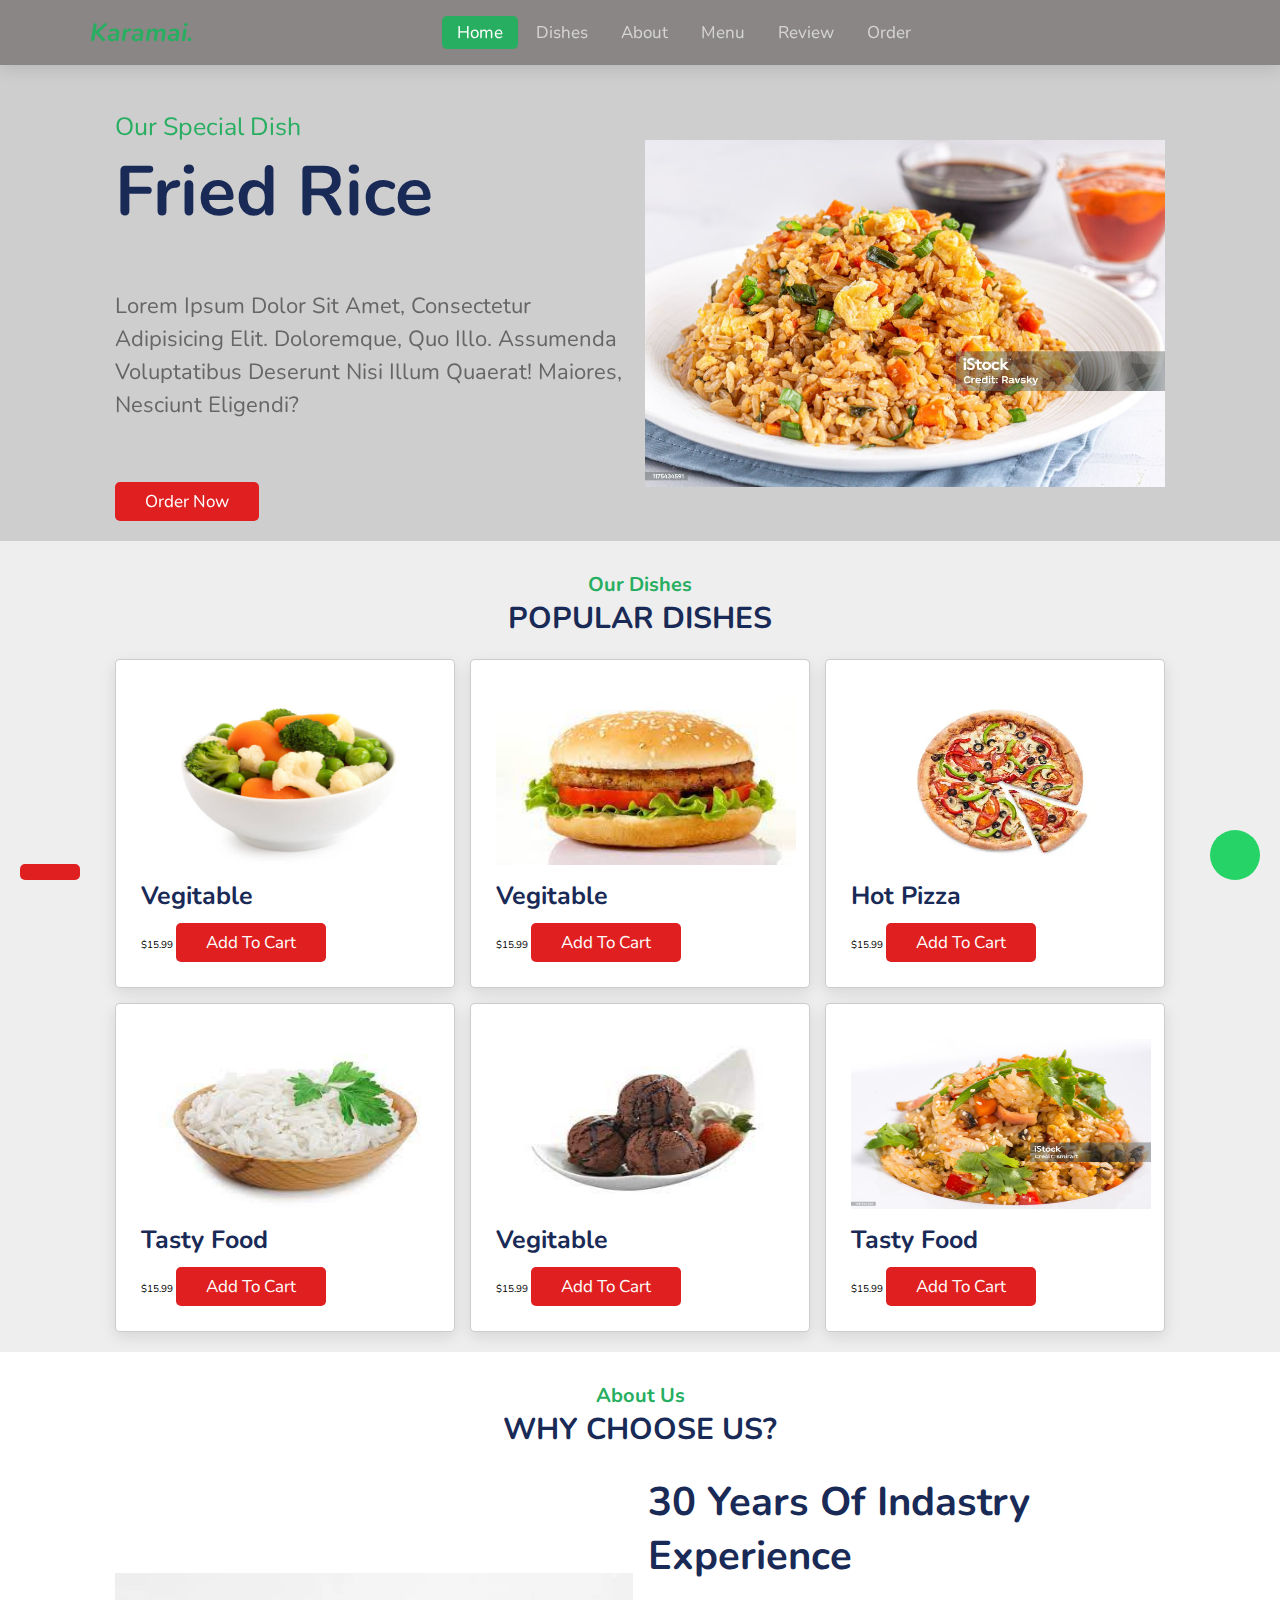
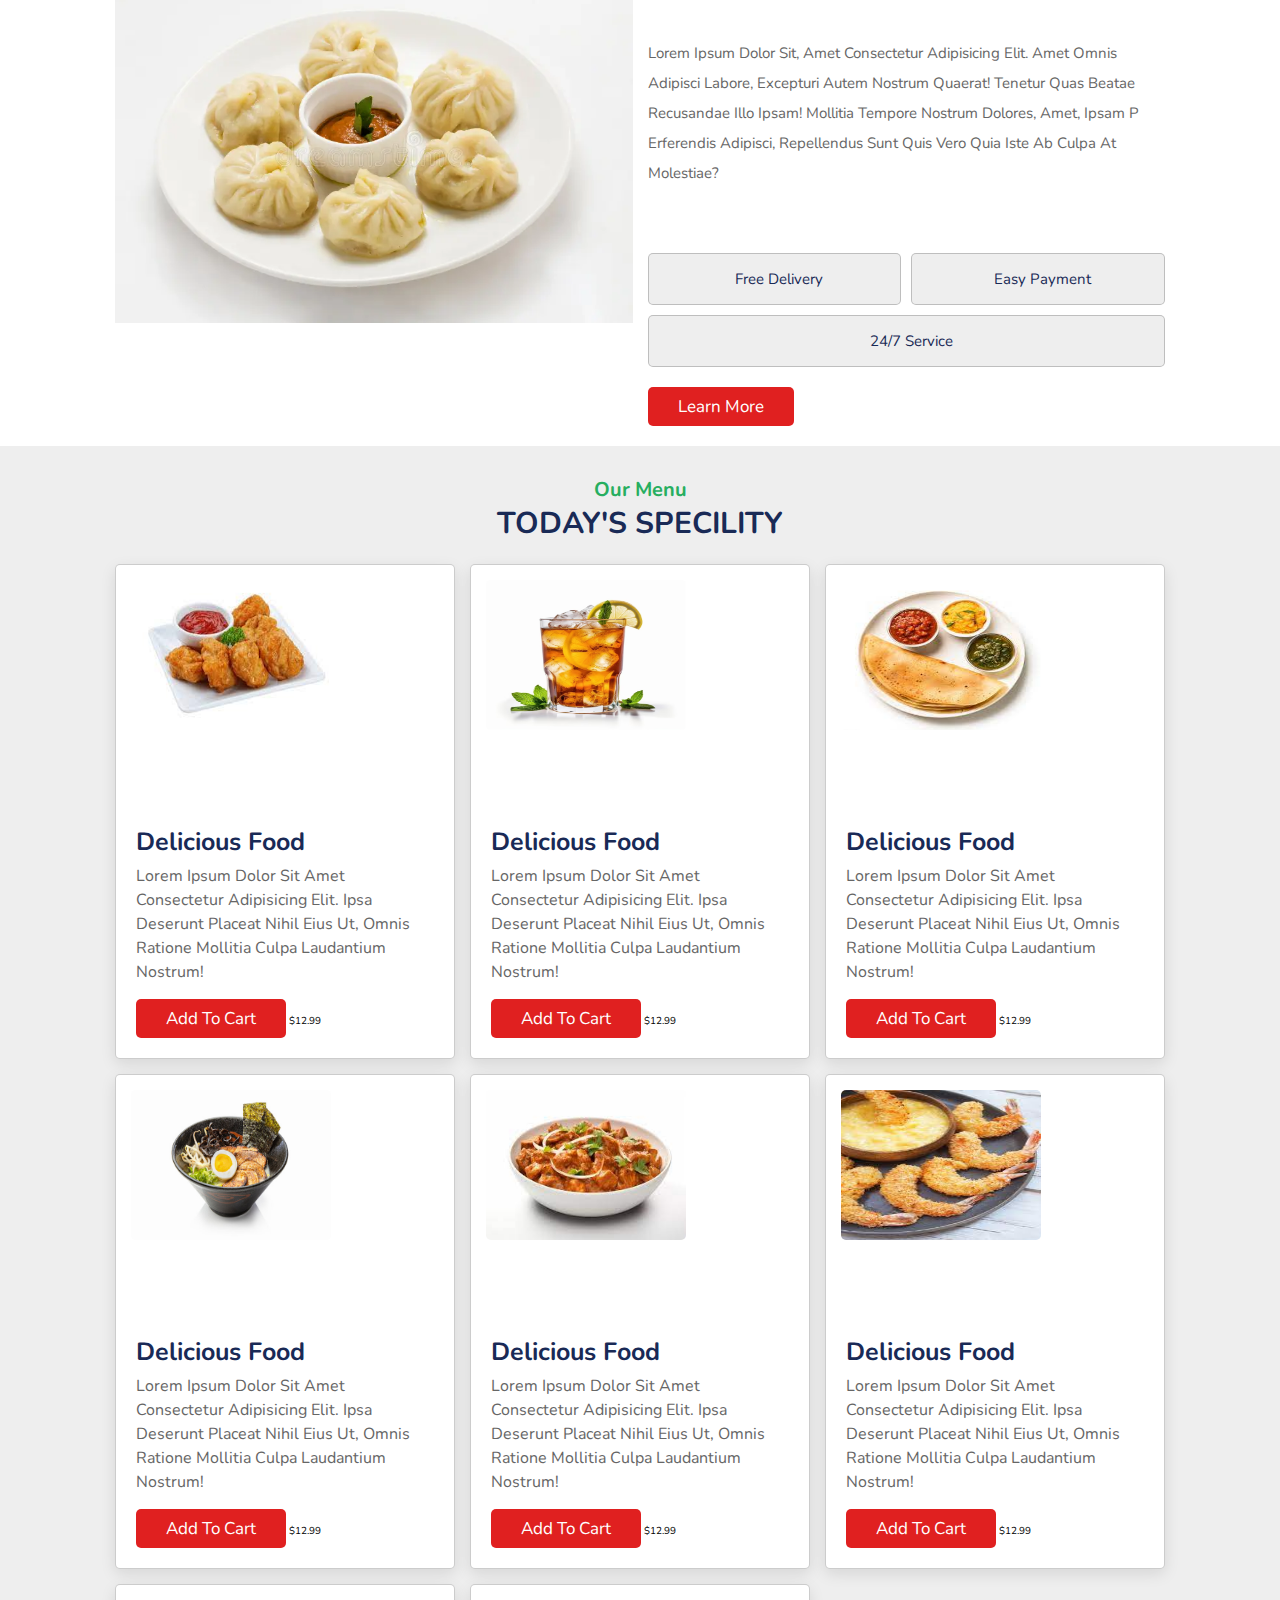
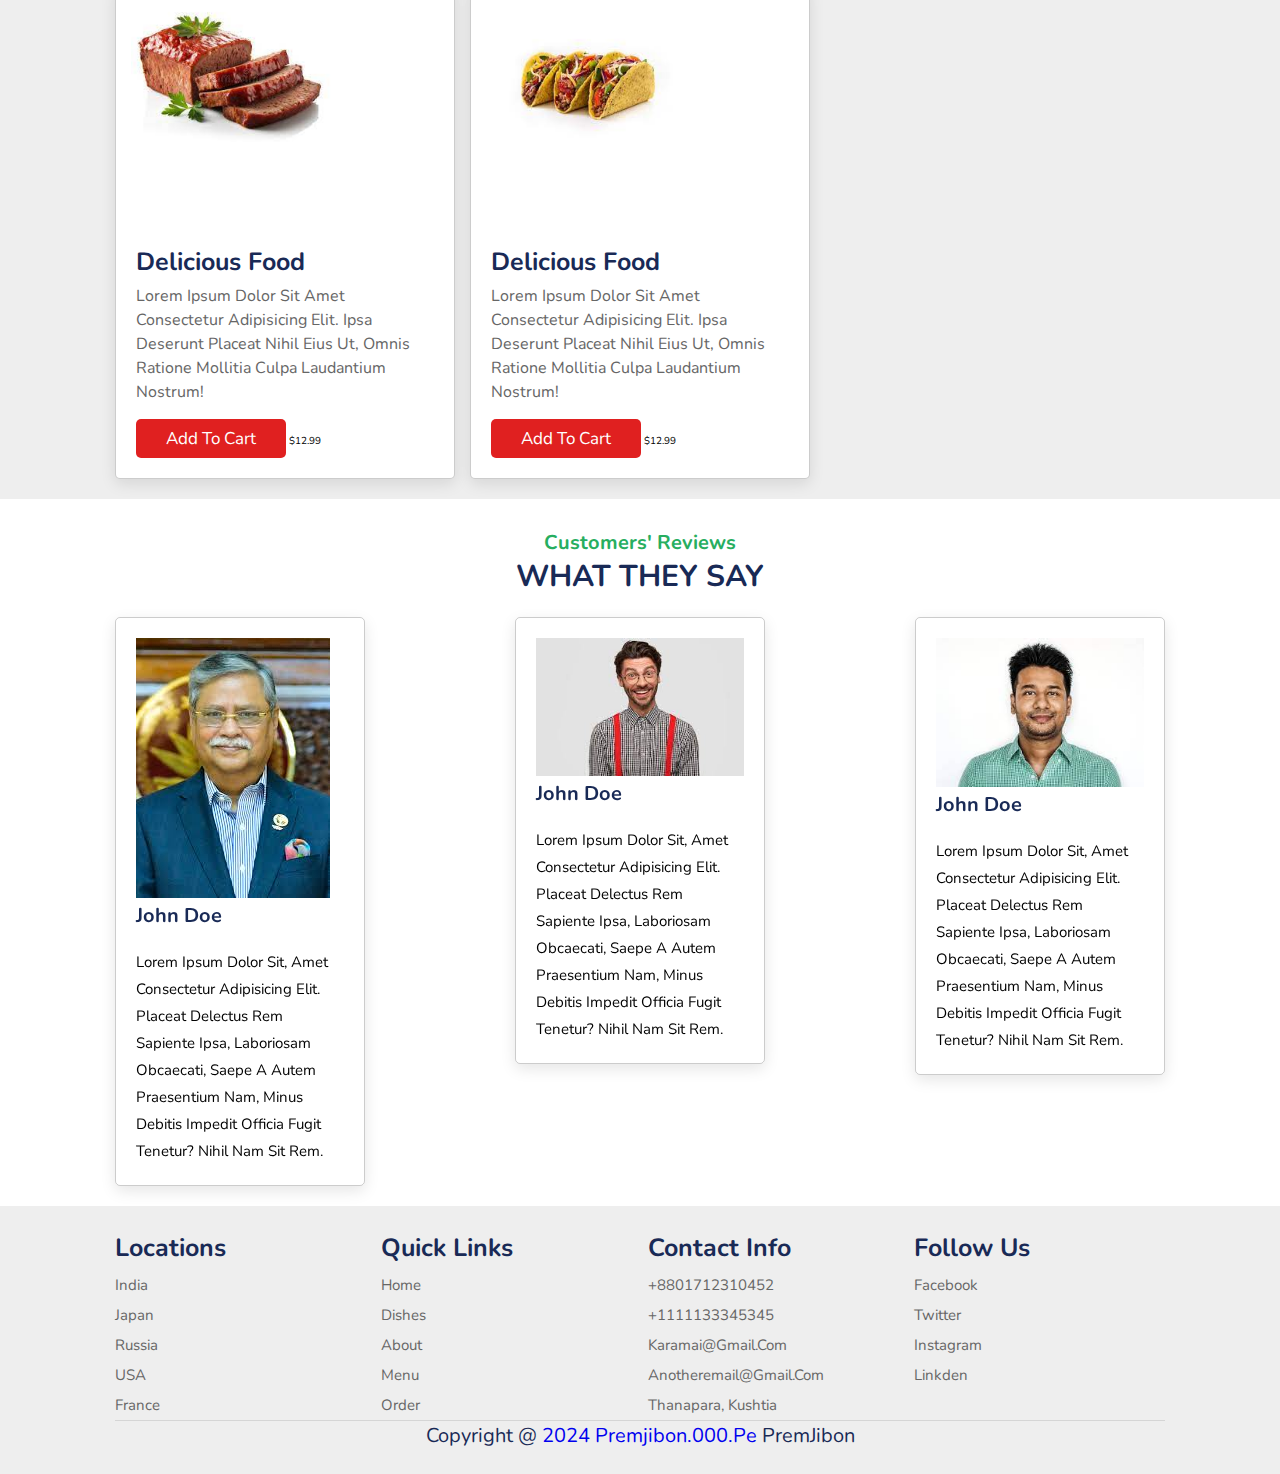
<file: index.htm>
<!DOCTYPE html>
<html lang="en">

<head>
    <!--swiper-->
    <link rel="stylesheet" href="https://cdn.jsdelivr.net/npm/swiper@11/swiper-bundle.min.css" />
    <!-- google fonts-->
    <link rel="preconnect" href="https://fonts.googleapis.com">
    <link rel="preconnect" href="https://fonts.gstatic.com" crossorigin>
    <!-- Font Awesome for icons -->
<link rel="stylesheet" href="https://cdnjs.cloudflare.com/ajax/libs/font-awesome/6.5.1/css/all.min.css"
integrity="sha512-DTOQO9RWCH3ppGqcWaEA1BIZOC6xxalwEsw9c2QQeAIftl+Vegovlnee1c9QX4TctnWMn13TZye+giMm8e2LwA=="
crossorigin="anonymous" referrerpolicy="no-referrer" />

    <link
        href="https://fonts.googleapis.com/css2?family=Montserrat+Alternates:ital@1&family=Nunito:ital,wght@0,200..1000;1,200..1000&family=Pacifico&family=Reem+Kufi:wght@400;500;600;700&family=Roboto&display=swap"
        rel="stylesheet">
    <link rel="stylesheet" href="style.css">
    <meta charset="UTF-8">
    <meta name="viewport" content="width=device-width, initial-scale=1.0">
    <title>Karamai</title>

    <!-- font awesome cdn-->
    <link rel="stylesheet" href="https://cdnjs.cloudflare.com/ajax/libs/font-awesome/6.5.1/css/all.min.css"
        integrity="sha512-DTOQO9RWCH3ppGqcWaEA1BIZOC6xxalwEsw9c2QQeAIftl+Vegovlnee1c9QX4TctnWMn13TZye+giMm8e2LwA=="
        crossorigin="anonymous" referrerpolicy="no-referrer" />
</head>

<body>
    <!-- header section starts -->
    <header>

        <a href="#" class="logo"><i class="fas fa-utensils">Karamai.</i></a>

        <nav class="navbar">
            <a class="active" href="#home">home</a>
            <a href="#dishes">dishes</a>
            <a href="#about">about</a>
            <a href="#menu">menu</a>
            <a href="#review">review</a>
            <a href="order.htm">order</a>
        </nav>

        <div class="icons">
            <i class="fas fa-bars" id="menu-bars"></i>
            <i class="fas fa-search" id="search-icon"></i>
            <a href="./hero/template.html" class="fas fa-heart"></a>
            <a href="#" class="fas fa-shopping-cart"></a>
        </div>
    </header>

    <!-- search form-->
    <form action="" id="search-form">
        <input type="search" placeholder="search here..." id="search-box">
        <label for="search-box" class="fas fa-search"></label>
        <i class="fas fa-times" id="close"></i>
    </form>



    <!-- home section starts -->
    <section class="home" id="home">
        <div class="swiper-container home-slider">
            <div class="swiper-wrapper wrapper">

                <div class="swiper-slide slide">
                    <div class="content">
                        <span>Our special dish</span>
                        <h3>Fried Rice</h3>
                        <p>Lorem ipsum dolor sit amet, consectetur adipisicing elit. Doloremque, quo illo. Assumenda
                            voluptatibus deserunt nisi illum quaerat! Maiores, nesciunt eligendi?</p>
                        <a href="#" class="btn">order now</a>
                    </div>
                    <div class="image">
                        <img src="images/fried_rice.jpg" alt="">
                    </div>
                    <div class="swiper-pagination"
                        style="position: absolute; bottom: 3px; left: 50%; transform: translateX(-50%);"></div>
                </div>

                <div class="swiper-slide slide">
                    <div class="content">
                        <span>Our special dish</span>
                        <h3>Fried Chicken</h3>
                        <p>Lorem ipsum dolor sit amet, consectetur adipisicing elit. Doloremque, quo illo. Assumenda
                            voluptatibus deserunt nisi illum quaerat! Maiores, nesciunt eligendi?</p>
                        <a href="#" class="btn">order now</a>
                    </div>
                    <div class="image">
                        <img src="images/chik.webp" alt="">
                    </div>
                    <div class="swiper-pagination"
                        style="position: absolute; bottom: 3px; left: 50%; transform: translateX(-50%);"></div>
                </div>

                <div class="swiper-slide slide">
                    <div class="content">
                        <span>Our special dish</span>
                        <h3>Beef masala</h3>
                        <p>Lorem ipsum dolor sit amet, consectetur adipisicing elit. Doloremque, quo illo. Assumenda
                            voluptatibus deserunt nisi illum quaerat! Maiores, nesciunt eligendi?</p>
                        <a href="#" class="btn">order now</a>
                    </div>
                    <div class="image">
                        <img src="images/beef.jpg" alt="">
                    </div>
                </div>

            </div>
        </div>
    </section>

    <!-- dishes section starts -->

    <section class="dishes" id="dishes">
        <h3 class="sub-heading">Our Dishes</h3>
        <h1 class="heading">popular dishes</h1>

        <div class="box-container">

            <div class="box">
                <a href="#" class="fas fa-eye"></a>
                <img style="width: 300px;" src="images/veg.jpg" alt="">
                <h3>Vegitable</h3>
                <div class="stars">
                    <i class="fas fa-star"></i>
                    <i class="fas fa-star"></i>
                    <i class="fas fa-star"></i>
                    <i class="fas fa-star"></i>
                    <i class="fas fa-star-half-alt"></i>
                </div>
                <span>$15.99</span>
                <a href="#" class="btn">add to cart</a>
            </div>

            <div class="box">
                <a href="#" class="fas fa-eye"></a>
                <img style="width: 300px;" src="images/bur.jpeg" alt="">
                <h3>Vegitable</h3>
                <div class="stars">
                    <i class="fas fa-star"></i>
                    <i class="fas fa-star"></i>
                    <i class="fas fa-star"></i>
                    <i class="fas fa-star"></i>
                    <i class="fas fa-star-half-alt"></i>
                </div>
                <span>$15.99</span>
                <a href="#" class="btn">add to cart</a>
            </div>

            <div class="box">

                <a href="#" class="fas fa-eye"></a>
                <img style="width: 300px;" src="images/pizza.webp" alt="">
                <h3>Hot Pizza</h3>
                <div class="stars">
                    <i class="fas fa-star"></i>
                    <i class="fas fa-star"></i>
                    <i class="fas fa-star"></i>
                    <i class="fas fa-star"></i>
                    <i class="fas fa-star-half-alt"></i>
                </div>
                <span>$15.99</span>
                <a href="#" class="btn">add to cart</a>
            </div>

            <div class="box">
                <a href="#" class="fas fa-eye"></a>
                <img style="width: 300px;" src="images/rice.jpeg" alt="">
                <h3>tasty food</h3>
                <div class="stars">
                    <i class="fas fa-star"></i>
                    <i class="fas fa-star"></i>
                    <i class="fas fa-star"></i>
                    <i class="fas fa-star"></i>
                    <i class="fas fa-star-half-alt"></i>
                </div>
                <span>$15.99</span>
                <a href="#" class="btn">add to cart</a>
            </div>

            <div class="box">
                <a href="#" class="fas fa-eye"></a>
                <img style="width: 300px;" src="images/icecream.jpeg" alt="">
                <h3>Vegitable</h3>
                <div class="stars">
                    <i class="fas fa-star"></i>
                    <i class="fas fa-star"></i>
                    <i class="fas fa-star"></i>
                    <i class="fas fa-star"></i>
                    <i class="fas fa-star-half-alt"></i>
                </div>
                <span>$15.99</span>
                <a href="#" class="btn">add to cart</a>
            </div>

            <div class="box">
                <a href="#" class="fas fa-eye"></a>
                <img style="width: 300px;" src="images/fri.jpg" alt="">
                <h3>tasty food</h3>
                <div class="stars">
                    <i class="fas fa-star"></i>
                    <i class="fas fa-star"></i>
                    <i class="fas fa-star"></i>
                    <i class="fas fa-star"></i>
                    <i class="fas fa-star-half-alt"></i>
                </div>
                <span>$15.99</span>
                <a href="#" class="btn">add to cart</a>
            </div>
        </div>
    </section>

    <!-- about section starts -->
    <section class="about" id="about">
        <h3 class="sub-heading">about us</h3>
        <h1 class="heading">why choose us?</h1>

        <div class="row">
            <div class="image" style="display: flex; justify-content: center;">
                <img src="images/momo.webp" alt="">
            </div>

            <div class="content">
                <h3>30 Years of indastry experience</h3>
                <p>Lorem ipsum dolor sit, amet consectetur adipisicing elit. Amet omnis adipisci labore, excepturi autem
                    nostrum quaerat! Tenetur quas beatae recusandae illo ipsam! Mollitia tempore nostrum dolores, amet,
                    ipsam p
                    erferendis adipisci, repellendus sunt quis vero quia iste ab culpa at molestiae?</p>

                <div class="icons-container">
                    <div class="icons">
                        <i class="fas fa-shipping-fast"></i>
                        <span>free delivery</span>
                    </div>
                    <div class="icons">
                        <i class="fas fa-dollar-sign"></i>
                        <span>easy payment</span>
                    </div>
                    <div class="icons">
                        <i class="fas fa-headset"></i>
                        <span>24/7 service</span>
                    </div>
                </div>
                <a href="#" class="btn">learn more</a>
            </div>

        </div>
    </section>

    <!-- menu section starts -->
    <section class="menu" id="menu">

        <h3 class="sub-heading">our menu</h3>
        <h1 class="heading">today's specility</h1>

        <div class="box-container">

            <div class="box">
                <div class="image">
                    <img style="width: 200px; height: 150px;" src="images/nuggets.jpeg" alt="">
                    <a href="" class="fas fa-heart"></a>
                </div>
                <div class="content">
                    <div class="stars">
                        <i class="fas fa-star"></i>
                        <i class="fas fa-star"></i>
                        <i class="fas fa-star"></i>
                        <i class="fas fa-star"></i>
                        <i class="fas fa-star-half-alt"></i>
                    </div>
                    <h3>delicious food</h3>
                    <p>Lorem ipsum dolor sit amet consectetur adipisicing elit. Ipsa deserunt placeat nihil eius ut,
                        omnis ratione mollitia culpa laudantium nostrum!</p>
                    <a href="#" class="btn">add to cart</a>
                    <span class="pice">$12.99</span>
                </div>
            </div>

            <div class="box">
                <div class="image">
                    <img style="width: 200px; height: 150px;" src="images/icetea.avif" alt="">
                    <a href="" class="fas fa-heart"></a>
                </div>
                <div class="content">
                    <div class="stars">
                        <i class="fas fa-star"></i>
                        <i class="fas fa-star"></i>
                        <i class="fas fa-star"></i>
                        <i class="fas fa-star"></i>
                        <i class="fas fa-star-half-alt"></i>
                    </div>
                    <h3>delicious food</h3>
                    <p>Lorem ipsum dolor sit amet consectetur adipisicing elit. Ipsa deserunt placeat nihil eius ut,
                        omnis ratione mollitia culpa laudantium nostrum!</p>
                    <a href="#" class="btn">add to cart</a>
                    <span class="pice">$12.99</span>
                </div>
            </div>

            <div class="box">
                <div class="image">
                    <img style="width: 200px; height: 150px;" src="images/dosa.jpeg" alt="">
                    <a href="" class="fas fa-heart"></a>
                </div>
                <div class="content">
                    <div class="stars">
                        <i class="fas fa-star"></i>
                        <i class="fas fa-star"></i>
                        <i class="fas fa-star"></i>
                        <i class="fas fa-star"></i>
                        <i class="fas fa-star-half-alt"></i>
                    </div>
                    <h3>delicious food</h3>
                    <p>Lorem ipsum dolor sit amet consectetur adipisicing elit. Ipsa deserunt placeat nihil eius ut,
                        omnis ratione mollitia culpa laudantium nostrum!</p>
                    <a href="#" class="btn">add to cart</a>
                    <span class="pice">$12.99</span>
                </div>
            </div>

            <div class="box">
                <div class="image">
                    <img style="width: 200px; height: 150px;" src="images/ramen.jpg" alt="">
                    <a href="" class="fas fa-heart"></a>
                </div>
                <div class="content">
                    <div class="stars">
                        <i class="fas fa-star"></i>
                        <i class="fas fa-star"></i>
                        <i class="fas fa-star"></i>
                        <i class="fas fa-star"></i>
                        <i class="fas fa-star-half-alt"></i>
                    </div>
                    <h3>delicious food</h3>
                    <p>Lorem ipsum dolor sit amet consectetur adipisicing elit. Ipsa deserunt placeat nihil eius ut,
                        omnis ratione mollitia culpa laudantium nostrum!</p>
                    <a href="#" class="btn">add to cart</a>
                    <span class="pice">$12.99</span>
                </div>
            </div>

            <div class="box">
                <div class="image">
                    <img style="width: 200px; height: 150px;" src="images/ctica.jpeg" alt="">
                    <a href="" class="fas fa-heart"></a>
                </div>
                <div class="content">
                    <div class="stars">
                        <i class="fas fa-star"></i>
                        <i class="fas fa-star"></i>
                        <i class="fas fa-star"></i>
                        <i class="fas fa-star"></i>
                        <i class="fas fa-star-half-alt"></i>
                    </div>
                    <h3>delicious food</h3>
                    <p>Lorem ipsum dolor sit amet consectetur adipisicing elit. Ipsa deserunt placeat nihil eius ut,
                        omnis ratione mollitia culpa laudantium nostrum!</p>
                    <a href="#" class="btn">add to cart</a>
                    <span class="pice">$12.99</span>
                </div>
            </div>

            <div class="box">
                <div class="image">
                    <img style="width: 200px; height: 150px;" src="images/shrimp.jpeg" alt="">
                    <a href="" class="fas fa-heart"></a>
                </div>
                <div class="content">
                    <div class="stars">
                        <i class="fas fa-star"></i>
                        <i class="fas fa-star"></i>
                        <i class="fas fa-star"></i>
                        <i class="fas fa-star"></i>
                        <i class="fas fa-star-half-alt"></i>
                    </div>
                    <h3>delicious food</h3>
                    <p>Lorem ipsum dolor sit amet consectetur adipisicing elit. Ipsa deserunt placeat nihil eius ut,
                        omnis ratione mollitia culpa laudantium nostrum!</p>
                    <a href="#" class="btn">add to cart</a>
                    <span class="pice">$12.99</span>
                </div>
            </div>

            <div class="box">
                <div class="image">
                    <img style="width: 200px; height: 150px;" src="images/meatloaf.jpeg" alt="">
                    <a href="" class="fas fa-heart"></a>
                </div>
                <div class="content">
                    <div class="stars">
                        <i class="fas fa-star"></i>
                        <i class="fas fa-star"></i>
                        <i class="fas fa-star"></i>
                        <i class="fas fa-star"></i>
                        <i class="fas fa-star-half-alt"></i>
                    </div>
                    <h3>delicious food</h3>
                    <p>Lorem ipsum dolor sit amet consectetur adipisicing elit. Ipsa deserunt placeat nihil eius ut,
                        omnis ratione mollitia culpa laudantium nostrum!</p>
                    <a href="#" class="btn">add to cart</a>
                    <span class="pice">$12.99</span>
                </div>
            </div>

            <div class="box">
                <div class="image">
                    <img style="width: 200px; height: 150px;" src="images/tacos.jpeg" alt="">
                    <a href="" class="fas fa-heart"></a>
                </div>
                <div class="content">
                    <div class="stars">
                        <i class="fas fa-star"></i>
                        <i class="fas fa-star"></i>
                        <i class="fas fa-star"></i>
                        <i class="fas fa-star"></i>
                        <i class="fas fa-star-half-alt"></i>
                    </div>
                    <h3>delicious food</h3>
                    <p>Lorem ipsum dolor sit amet consectetur adipisicing elit. Ipsa deserunt placeat nihil eius ut,
                        omnis ratione mollitia culpa laudantium nostrum!</p>
                    <a href="#" class="btn">add to cart</a>
                    <span class="pice">$12.99</span>
                </div>
            </div>

        </div>

    </section>

    <!-- review section starts -->
    <section class="review" id="review">
        <h3 class="sub-heading">Customers' Reviews</h3>
        <h1 class="heading">What They Say</h1>
    
        <div class="swiper-container review-slider">
            <div class="swiper-wrapper">
    
                <div class="swiper-slide slide">
                    <i class="fas fa-quote-right"></i>
                    <img src="images/p1.jpeg" alt="">
                    <div class="user">
                        <div class="user-info">
                            <h3>John Doe</h3>
                            <div class="stars">
                                <i class="fas fa-star"></i>
                                <i class="fas fa-star"></i>
                                <i class="fas fa-star"></i>
                                <i class="fas fa-star"></i>
                                <i class="fas fa-star-half-alt"></i>
                            </div>
                        </div>
                    </div>
                    <p>Lorem ipsum dolor sit, amet consectetur adipisicing elit. Placeat delectus rem sapiente ipsa, laboriosam obcaecati, saepe a autem praesentium nam, minus debitis impedit officia fugit tenetur? Nihil nam sit rem.</p>
                </div>
    
                <!-- Add more slides here -->
                <div class="swiper-slide slide">
                    <i class="fas fa-quote-right"></i>
                    <img src="images/p3.jpeg" alt="">
                    <div class="user">
                        <div class="user-info">
                            <h3>John Doe</h3>
                            <div class="stars">
                                <i class="fas fa-star"></i>
                                <i class="fas fa-star"></i>
                                <i class="fas fa-star"></i>
                                <i class="fas fa-star"></i>
                                <i class="fas fa-star-half-alt"></i>
                            </div>
                        </div>
                    </div>
                    <p>Lorem ipsum dolor sit, amet consectetur adipisicing elit. Placeat delectus rem sapiente ipsa, laboriosam obcaecati, saepe a autem praesentium nam, minus debitis impedit officia fugit tenetur? Nihil nam sit rem.</p>
                </div>
    
                <div class="swiper-slide slide">
                    <i class="fas fa-quote-right"></i>
                    <img src="images/p5.jpeg" alt="">
                    <div class="user">
                        <div class="user-info">
                            <h3>John Doe</h3>
                            <div class="stars">
                                <i class="fas fa-star"></i>
                                <i class="fas fa-star"></i>
                                <i class="fas fa-star"></i>
                                <i class="fas fa-star"></i>
                                <i class="fas fa-star-half-alt"></i>
                            </div>
                        </div>
                    </div>
                    <p>Lorem ipsum dolor sit, amet consectetur adipisicing elit. Placeat delectus rem sapiente ipsa, laboriosam obcaecati, saepe a autem praesentium nam, minus debitis impedit officia fugit tenetur? Nihil nam sit rem.</p>
                </div>

                <div class="swiper-slide slide">
                    <i class="fas fa-quote-right"></i>
                    <img src="images/p6.jpeg" alt="">
                    <div class="user">
                        <div class="user-info">
                            <h3>John Doe</h3>
                            <div class="stars">
                                <i class="fas fa-star"></i>
                                <i class="fas fa-star"></i>
                                <i class="fas fa-star"></i>
                                <i class="fas fa-star"></i>
                                <i class="fas fa-star-half-alt"></i>
                            </div>
                        </div>
                    </div>
                    <p>Lorem ipsum dolor sit, amet consectetur adipisicing elit. Placeat delectus rem sapiente ipsa, laboriosam obcaecati, saepe a autem praesentium nam, minus debitis impedit officia fugit tenetur? Nihil nam sit rem.</p>
                </div>

                <div class="swiper-slide slide">
                    <i class="fas fa-quote-right"></i>
                    <img src="images/p7.jpeg" alt="">
                    <div class="user">
                        <div class="user-info">
                            <h3>John Doe</h3>
                            <div class="stars">
                                <i class="fas fa-star"></i>
                                <i class="fas fa-star"></i>
                                <i class="fas fa-star"></i>
                                <i class="fas fa-star"></i>
                                <i class="fas fa-star-half-alt"></i>
                            </div>
                        </div>
                    </div>
                    <p>Lorem ipsum dolor sit, amet consectetur adipisicing elit. Placeat delectus rem sapiente ipsa, laboriosam obcaecati, saepe a autem praesentium nam, minus debitis impedit officia fugit tenetur? Nihil nam sit rem.</p>
                </div>
    
    
            </div>
            <div class="swiper-pagination"></div>
        </div>
    </section>

    <!-- whats app-->
      
    <a href="#" class="btn btn-secondary px-2 back-to-top"><i class="fa fa-angle-double-up"></i></a>

<!-- WhatsApp button -->
<div class="whatsapp-btn-container">
    <a class="whatsapp-btn" href="https://wa.me/+8801938968879" target="_blank" rel="noopener noreferrer">
        <i class="fab fa-whatsapp"></i> <!-- Change class to "fab" for Font Awesome Brands -->
    </a>
   
</div>

    <!-- footer -->
    <section class="footer">
        
        <div class="box-container">
            
            <div class="box">
                <h3>locations</h3>
                <a href="#">india</a>
                <a href="#">japan</a>
                <a href="#">russia</a>
                <a href="#">USA</a>
                <a href="#">france</a>
            </div>

            <div class="box">
                <h3>quick links</h3>
                <a href="#home">home</a>
                <a href="#dishes">dishes</a>
                <a href="#about">about</a>
                <a href="#menu">menu</a>
                <a href="order.htm">order</a>
            </div>

            <div class="box">
                <h3>contact info</h3>
                <a href="#">+8801712310452</a>
                <a href="#">+1111133345345</a>
                <a href="#">karamai@gmail.com</a>
                <a href="#">anotheremail@gmail.com</a>
                <a href="#">Thanapara, Kushtia</a>
            </div>

            <div class="box">
                <h3>follow us</h3>
                <a href="#">facebook</a>
                <a href="#">twitter</a>
                <a href="#">instagram</a>
                <a href="#">linkden</a>
                
            </div>

        </div>
        <div class="credit">copyright @ <a href = "http://premjibon.000.pe/">2024 premjibon.000.pe</a> <span>PremJibon</span></div>
    </section>


    <!-- custom js file-->
    <script defer src="app.js"></script>
    <!-- swiper .js 2024-->
    <script src="https://cdn.jsdelivr.net/npm/swiper@11/swiper-bundle.min.js"></script>
</body>

</html>
</file>
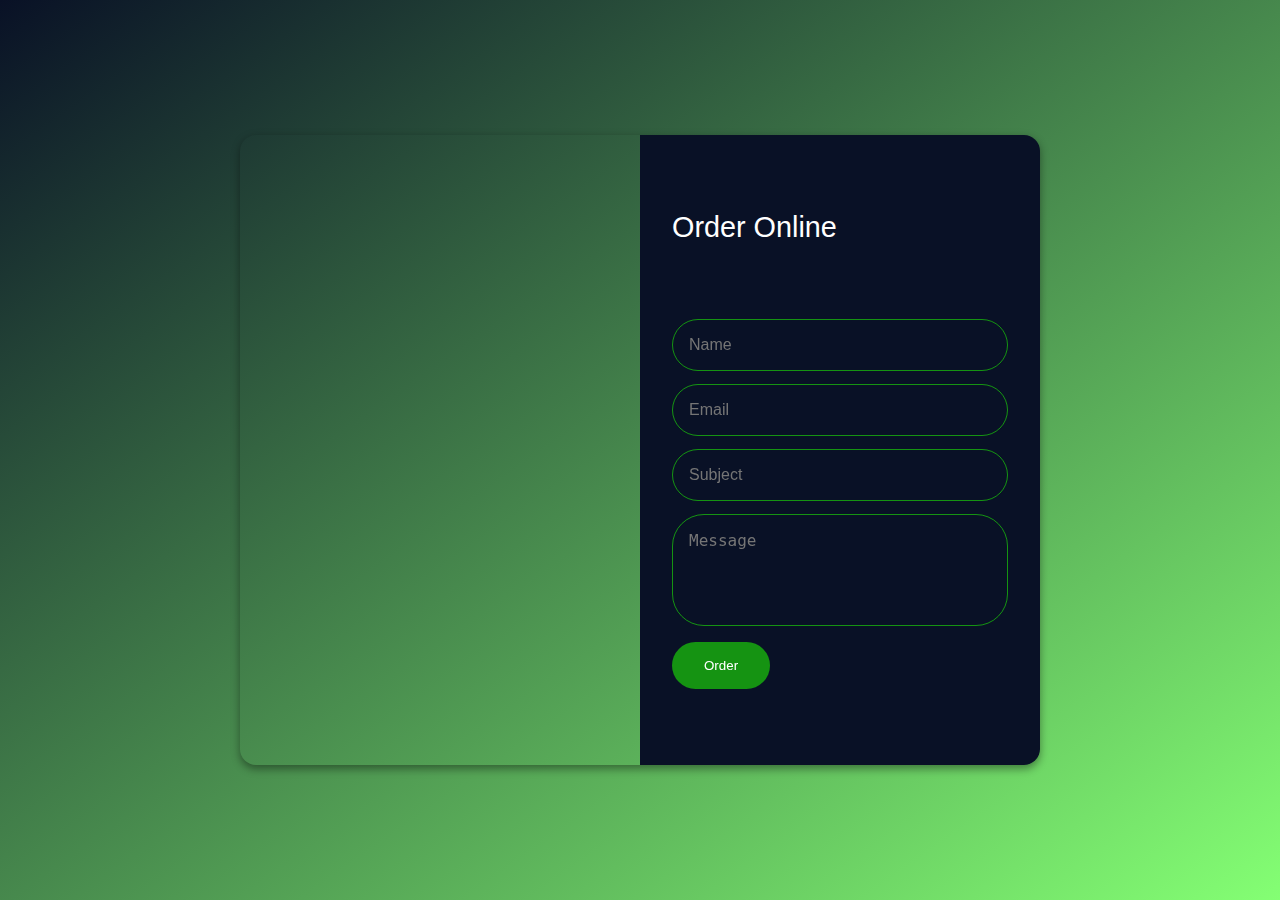
<file: order.htm>
<!DOCTYPE html>
<html lang="en">

<head>
  <script src="https://unpkg.com/aos@2.3.1/dist/aos.js"></script>
  <link href="https://unpkg.com/aos@2.3.1/dist/aos.css" rel="stylesheet">

  <meta charset="UTF-8">
  <meta name="viewport" content="width=device-width, initial-scale=1.0">
  <title>Contact Us</title>
  <style>
    :root {
      --primary: #1fff018c;
      --secondary: #091126;
    }

    * {
      margin: 0;
      padding: 0;
      box-sizing: border-box;
    }

    body {
      height: 100vh;
      display: flex;
      justify-content: center;
      align-items: center;
      background-image: linear-gradient(145deg, var(--secondary), var(--primary));
    }

    .contact {
      height: 70vh;
      width: 75vw;
      max-width: 800px;
      /* Adjusted maximum width for larger screens */
      border-radius: 1rem;
      display: flex;
      box-shadow: 0 .2rem .5rem #0006;
      overflow: hidden;
    }

    .map,
    .form {
      width: 100%;
      /* Full width for smaller screens */
      height: 100%;
    }

    .map iframe {
      width: 100%;
      height: 100%;
    }

    .form {
      position: relative;
      background-color: var(--secondary);
      display: flex;
      flex-direction: column;
      justify-content: space-evenly;
    }

    .form::before {
      content: "";
      position: absolute;
      top: 10%;
      left: -2.8rem;

      width: 0;
      height: 0;
      border: 1.4rem solid transparent;
      border-radius: 1.4rem solid var(--secondary);
    }

    .form h1 {
      color: #fff;
      font: 500 1.8rem sans-serif;
      padding: 0 2rem;
    }

    .form form {
      padding: 0 2rem;
    }

    .form input,
    .form textarea {
      width: 100%;
      padding: 1rem;
      border: .08rem solid var(--primary);
      border-radius: 2rem;
      background-color: unset;
      color: #fff;
      font-size: 1rem;
    }

    .form input:not(:first-child),
    .form textarea,
    .form button {
      margin-top: .8rem;
    }

    .form textarea {
      height: 7rem;
      resize: none;
    }

    .form button {
      background-color: var(--primary);
      padding: 1rem 2rem;
      color: #fff;
      border-radius: 2rem;
      border: none;
    }

    .form button:hover {
      color: var(--primary);
      background-color: #fff;
    }

    @media (max-width: 768px) {
      .contact {
        width: 90%;
        /* Adjusted width for better responsiveness */
      }

      .form h1 {
        font-size: 1.5rem;
        /* Adjusted font size for smaller screens */
        padding: 0 1rem;
        /* Adjusted padding */
      }

      .form form {
        padding: 0 1rem;
        /* Adjusted padding */
      }

      .form input,
      .form textarea,
      .form button {
        font-size: 0.9rem;
        /* Adjusted font size for smaller screens */
      }
    }
  </style>
</head>

<body>
  <div class="contact" data-aos="fade-left" data-aos-anchor="#example-anchor" data-aos-offset="500"
    data-aos-duration="2000">
    <div class="map">
      <iframe width="100%" height="600" frameborder="0" scrolling="no" marginheight="0" marginwidth="0"
        src="https://maps.google.com/maps?width=100%25&amp;height=600&amp;hl=en&amp;q=Kushtia%20,%20Luvly%20Towwer%20Bangladesh+(My%20Business%20NameIceCreame%20SHop)&amp;t=&amp;z=14&amp;ie=UTF8&amp;iwloc=B&amp;output=embed"><a
          href="https://www.gps.ie/">gps systems</a></iframe>

    </div>
    <div class="form">
      <h1>Order Online</h1>
      <form action="https://formsubmit.co/dd2b8bd0f08f866a10b7cdaad662eed2" method="POST">
        <input type="text" name="name" required placeholder="Name">
        <input type="email" name="email" required placeholder="Email">
        <input type="text" name="submit" required placeholder="Subject">
        <textarea name="message" required placeholder="Message"></textarea>
        <input type="hidden" name="_captcha" value="false">
        <input type="hidden" name="_cc" value="another@email.com,yetanother@email.com">
        <input type="hidden" name="_next" value="https://yourdomain.co/thanks.html">
        <input type="hidden" name="_template" value="table">
        <button type="submit">Order</button>
      </form>
    </div>
  </div>

  <script>
    AOS.init();
  </script>
</body>

</html>
</file>
<file: style.css>
:root{
    --green:#27ae60;
    --black:#192a56;
    --light-color:#666;
    --box-shadow:0 .5rem 1.5rem rgba(0,0,0,.1)
}

*{
    font-family: "Nunito", sans-serif;
    margin: 0;padding: 0;
    box-sizing: border-box;
    text-decoration: none;
    outline: none; border: none;
    text-transform: capitalize;
    transition: all .2s linear;
   
}
html{
    font-size: 62.5%;
    overflow-x: hidden;
    scroll-padding-top:5.5rem;
    scroll-behavior:smooth;
}

section{
    padding: 2rem 9%;
}
section:nth-child(even){
    background: #eee;
}
.btn{
    margin-top: 1rem;
    display: inline-block;
    font-size: 1.7rem;
    color: #fff;
    background: rgb(224, 32, 32);
    border-radius: .5rem;
    cursor: pointer;
    padding: .8rem 3rem;
}
.btn:hover{
    background: var(--green);
    letter-spacing: .1rem;

}
header{
    position: fixed;
    top: 0;left: 0;right: 0;
    background: #8a8686;
    padding: 1rem 7%;
    display: flex;
    align-items: center;
    justify-content: space-between;
    z-index: 1000;
    box-shadow: var(--box-shadow);
}
header .logo{
    color: var(--black);
    font-size: 2.5rem;
    font-weight: bolder;
}
header .logo i{
    color: var(--green);
}
header .navbar a{
    font-size: 1.7rem;
    border-radius: .5rem;
    padding: .5rem 1.5rem;
    color:rgba(245, 247, 246, 0.699);
}
header .navbar a.active,
header .navbar a:hover{
    color: #fff;
    background: var(--green);
}
header .icons i,
header .icons a{
    cursor: pointer;
    margin-left: .5rem;
    height: 4.5rem;
    line-height: 4.5rem;
    width: 4.5rem;
    text-align: center;
    font-size: 1.7rem;
    color: var(--black);
    border-radius: 50%;
    background: #eee;
}

header .icons i:hover,
header .icons a:hover{
    color: #fff;
    background: var(--green);
    transform: rotateY(360deg);
}
header .icons #menu-bars{
    display: none;
}

#search-form{
    position: fixed;
    top: -110%;left: 0;
    height: 100%; width: 100%;
    z-index: 1004;
    background: rgba(0,0,0,.8);
    display: flex;
    align-items: center;
    justify-content: center;
    padding:0 1rem;
}
#search-form.active{
    top: 0;
}
#search-form #search-box{
    width: 50rem;
    border-bottom: .1rem solid #fff;
    padding: 1rem 0;
    color: #fff;
    font-size: 3rem;
    text-transform: none;
    background: none;
}
#search-form #search-box::placeholder{
    color: #eee;
}

#search-form #search-box::-webkit-search-cancel-button{
    -webkit-appearance: none;
}
#search-form label{
    color: #fff;
    cursor: pointer;
    font-size: 3rem;
}
#search-form label:hover{
    color: var(--green);
}
#search-form #close{
    position: absolute;
    color: #fff;
    cursor:pointer;
    top: 2rem;right: 3rem;
    font-size: 5rem;
}
.home{
    background-color: #07000031;
}
.home .home-slider .slide{
    display: flex;
    align-items: center;
    flex-wrap: wrap;
    gap: 1rem;
    padding-top: 9rem;

}
.home .home-slider .slide .content{
    flex: 1 1 45rem;
}
.home .home-slider .slide .image{
    flex: 1 1  45rem;
}

.home .home-slider .slide .image img{
    width:100%;
}
.home .home-slider .slide .content span{
    color: var(--green);
    font-size:2.5rem;
}
.home .home-slider .slide .content h3{
    color: var(--black);
    font-size: 7rem;
}
.home .home-slider .slide .content p{
    color: var(--light-color);
    font-size: 2.2rem;
    padding: 5rem 0;
    line-height: 1.5;
}

.swiper-pagination-bullet-active{
    background: var(--green);
}

/* dishes section */

.sub-heading{
    text-align: center;
    color: var(--green);
    font-size: 2rem;
    padding-top: 1rem;
}

.heading{
    text-align: center;
    color: var(--black);
    font-size: 3rem;
    padding-bottom: 2rem;
    text-transform: uppercase;
}

.dishes .box-container{
    display: grid;
    grid-template-columns: repeat(auto-fit, minmax(28rem,1fr));
    gap: 1.5rem;
}
.dishes .box-container .box{
    padding: 2.5rem;
    background: #fff;
    border-radius: .5rem;
    border: .1rem solid rgba(0,0,0,.2);
    box-shadow: var(--box-shadow);
    position: relative;
    overflow: hidden;
}
.dishes .box-container .box .fa-heart,
.dishes .box-container .box .fa-eye{
    position: absolute;
    top: 1.5rem;
    background: #eee;
    border-radius: 50%;
    height: 5rem;
    width: 5rem;
    line-height: 5rem;
    font-size: 2rem;
    color: var(--black);
}
.dishes .box-container .box .fa-heart:hover,
.dishes .box-container .box .fa-eye:hover{
    background:var(--green);
    color: #fff;
}


.dishes .box-container .box .fa-heart{
    right: -15rem;
}
.dishes .box-container .box .fa-eye{
    left: -15rem;
}

.dishes .box-container .box:hover .fa-heart{
    right: 1.5rem;
}
.dishes .box-container .box:hover .fa-eye{
    left: 1.5rem;
}

.dishes .box-container .box img{
    height: 17rem;
    margin: 1rem 0;
}
.dishes .box-container .box h3{
    color: var(--black);
    font-size: 2.5rem;
}

.about .row{
    display: flex;
    flex-wrap: wrap;
    gap: 1.5rem;
    align-items: center;
}
.about .row .image{
    flex: 1 1 45rem;
}
.about .row .image img{
    width: 100%;
}
.about .row .content{
    flex: 1 1 45rem;
}

.about .row .content h3{
    color: var(--black);
    font-size: 4rem;
    padding: .5rem 0;
}
.about .row .content p{
    color: var(--light-color);
    font-size: 1.5rem;
    padding: 5rem 0;
    line-height: 2;
}
.about .row .content .icons-container{
    display: flex;
    gap: 1rem;
    flex-wrap: wrap;
    padding: 1rem 0;
    margin-top: .5rem;
}
.about .row .content .icons-container .icons{
    background: #eee;
    border-radius: .5rem;
    border: .1rem solid rgba(0,0,0,.2);
    display: flex;
    align-items: center;
    justify-content: center;
    gap: 1rem;
    flex: 1 1 17rem;
    padding: 1.5rem 1rem;
}
.about .row .content .icons-container .icons i{
    font-size: 2.5rem;
    color: var(--green);
}
.about .row .content .icons-container .icons span{
    font-size: 1.5rem;
    color: var(--black);
}

.menu .box-container{
    display: grid;
    grid-template-columns: repeat(auto-fit,minmax(30rem ,1fr));
    gap: 1.5rem;
}
.menu .box-container .box{
    background: #fff;
    border: .1rem solid rgba(0,0,0,.2);
    border-radius: .5rem;
    box-shadow: var(--box-shadow);
}
.menu .box-container .box .image{
    height: 25rem;
    width: 100%;
    padding: 1.5rem;
    overflow: hidden;
    position: relative;
}
.menu .box-container .box .image img{
    height: 100%;
    width: 100%;
    border-radius: .5rem;
}
.menu .box-container .box .image .fa-heart{
    position: absolute;
    top: 2.5rem; right: 2.5rem;
    height: 5rem;
    width: 5rem;
    line-height: 5rem;
    text-align: center;
    font-size: 2rem;
    background: #fff;
    border-radius: 50%;
    color: var(--black);
}
.menu .box-container .box .image .fa-heart:hover{
    background-color: var(--green);
    color: #fff;
}
.menu .box-container .box .content{
    padding: 2rem;
    padding-top: 0;
}
.menu .box-container .box .content .stars{
    padding-bottom: 1rem;
}
.menu .box-container .box .content .stars i{
    font-size: 1.7rem;
    color: var(--green);
}
.menu .box-container .box .content h3{
    color: var(--black);
    font-size: 2.5rem;
}
.menu .box-container .box .content p{
    color: var(--light-color);
    font-size: 1.6rem;
    padding: .5rem 0;
    line-height: 1.5;
}



   /* Your CSS styles */
   .review .slide {
    padding: 2rem;
    box-shadow: var(--box-shadow);
    border: .1rem solid rgba(0,0,0,.2);
    border-radius: .5rem;
    position: relative;
}
.review .slide .fa-quote-right {
    position: absolute;
    top: 2rem;
    right: 2rem;
    font-size: 6rem;
    color: #ccc;
}
.review .slide .user {
    display: flex;
    gap: 1.5rem;
    align-items: center;
    padding-bottom: 1.5rem;
}
.review .slide img {
    max-width: 100%; /* Ensure the image does not exceed the width of its container */
    max-height: 100%; /* Ensure the image does not exceed the height of its container */
    width: auto; /* Allow the image to adjust its width based on its aspect ratio */
    height: auto; /* Allow the image to adjust its height based on its aspect ratio */
}

.review .slide .user h3 {
    color: var(--black);
    font-size: 2rem;
    padding-bottom: .5rem;
}
.review .slide .user i {
    font-size: 1.3rem;
    color: var(--green);
}
.review .slide p {
    font-size: 1.5rem;
    line-height: 1.8;
}
/* whats app*/
/* Back to Top button */
.back-to-top {
    position: fixed;
    bottom: 20px;
    left: 20px;
    z-index: 1000;
}

/* WhatsApp button */
.whatsapp-btn-container {
    position: fixed;
    bottom: 20px;
    right: 20px;
    display: flex;
    align-items: center;
    justify-content: center;
    z-index: 1000;
}

.whatsapp-btn {
    display: inline-block;
    width: 50px;
    height: 50px;
    background-color: #25d366;
    color: #fff;
    border-radius: 50%;
    font-size: 24px;
    text-align: center;
    line-height: 50px;
    text-decoration: none;
    transition: background-color 0.3s;
}

.whatsapp-btn:hover {
    background-color: #128c7e;
}

.whatsapp-btn-container span {
    margin-left: 10px;
    color: #000;
    font-weight: bold;
}

/* footer*/

.footer .box-container{
    display: grid;
    grid-template-columns: repeat(auto-fit, minmax(25rem, 1fr));
    gap: 1.5rem;
}
.footer .box-container .box h3{
    padding: .5rem 0;
    font-size: 2.5rem;
    color: var(--black);
}

.footer .box-container .box a{
    display: block;
    padding: .5rem 0;
    font-size: 1.5rem;
    color: var(--light-color);
}
.footer .box-container .box a:hover{
    color: var(--green);
    text-decoration: underline;

}
.footer .credit{
    text-align: center;
    border-top: .1rem solid rgba(0,0,0,.1);
    font-size: 2rem;
    color: var(--black);
    padding: .5rem;
    padding-top: .1rem;
}


/* media queries */
@media (max-width:991px){
    html{
        font-size: 55%;
    }
    body{
        overflow-x:hidden;
    }
    header{
        padding: 1rem 2rem;
    }
    section{
        padding: 2rem;
    }
}
@media (max-width:768px){
    header .icons #menu-bars{
        display: inline-block;
    }
    header .navbar{
        position: absolute;
        top: 100%;left: 0;right: 0;
        background: #4d4848;
        border-top: .1rem solid rgba(0,0,0,.2);
        border-bottom: .1rem solid rgba(0,0,0,.2);
        padding: 1rem;
        clip-path: polygon(0 0,100% 0,100% 0,0 0);

    }
    header .navbar.active{
        clip-path: polygon(0 0,100% 0,100% 100%,0% 100%);
    }
    header .navbar a{
        display: block;
        padding: 1.5rem;
        margin: 1rem;
        font-size: 2rem;
        background: grey;
    }
    #search-form #search-box{
        width: 90%;
        margin: 0 1rem;

    }
    .home .home-slider .slide .content h3{
        font-size: 5rem;
    }
}
@media (max-width:991px){
    html{
        font-size: 50%;
    }
    .dishes .box-container .box img{
        height: auto;
        width: 100%;
    }
}
</file>
